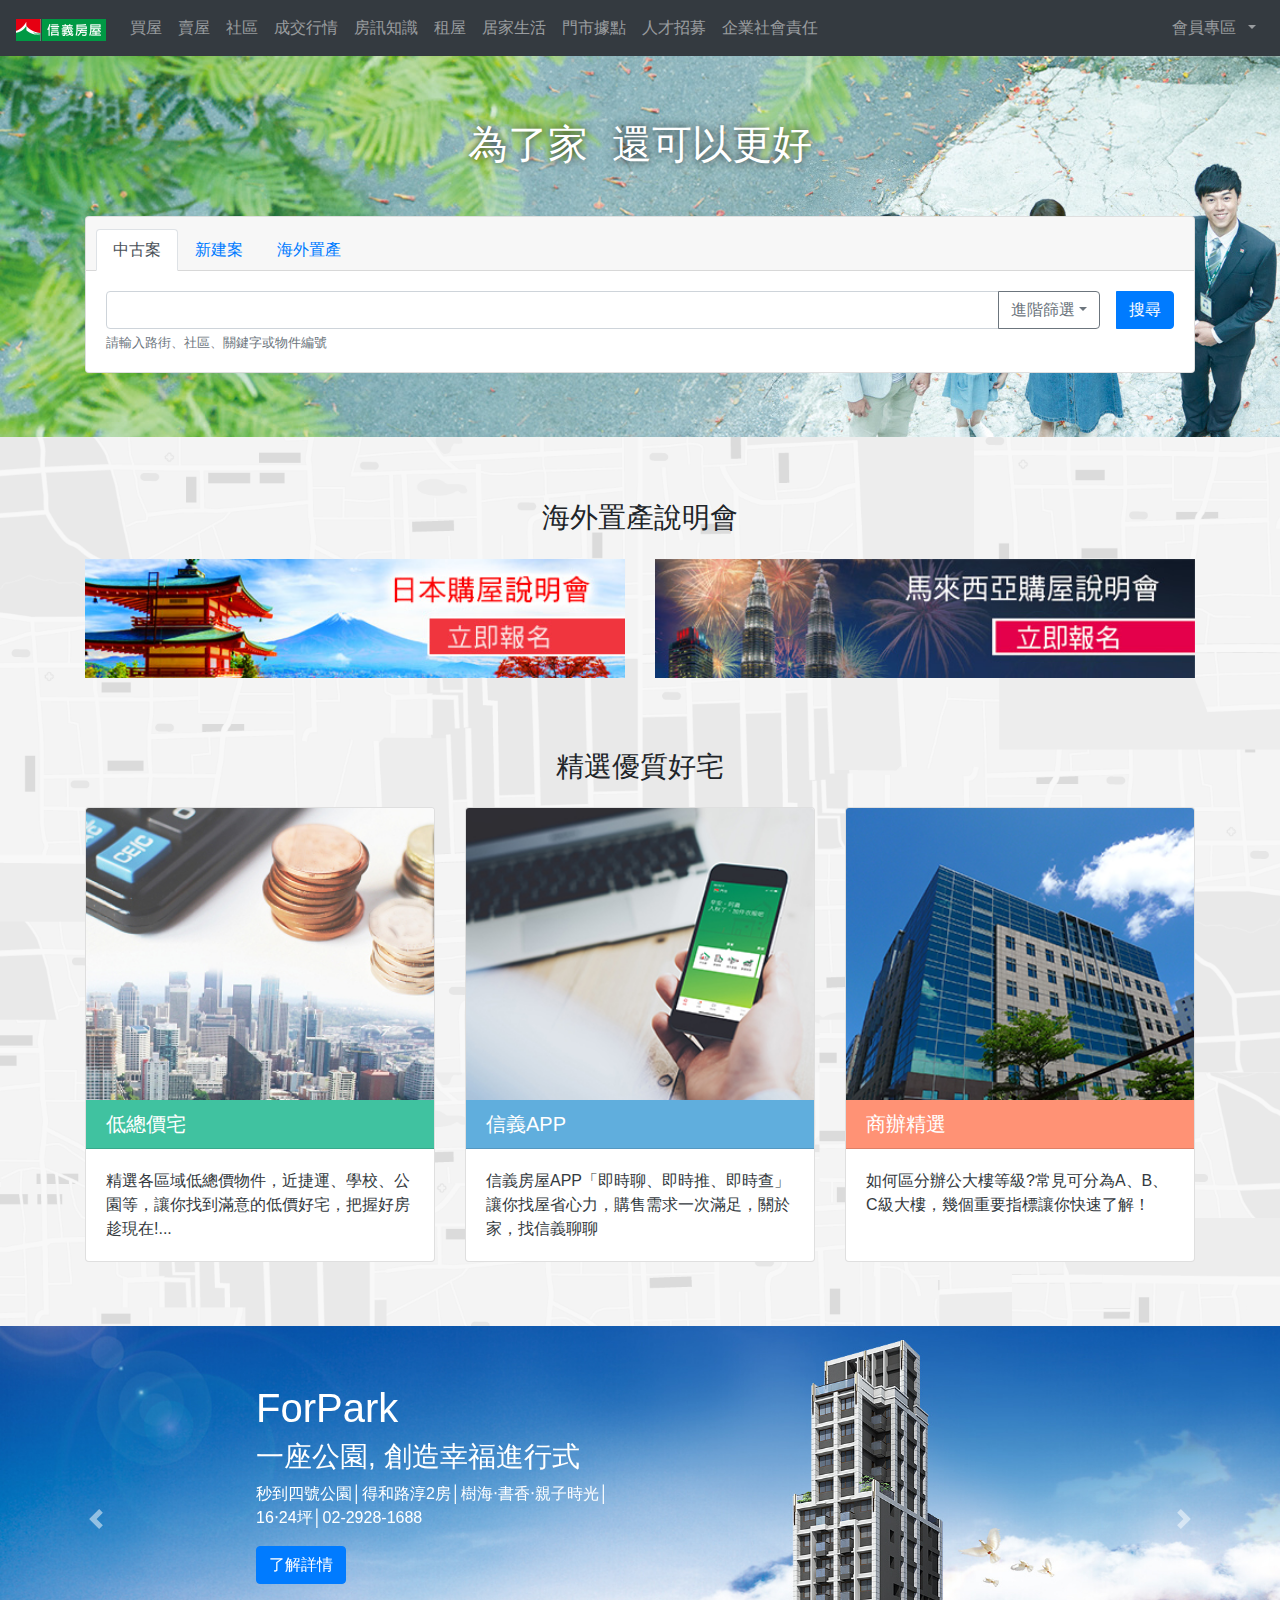
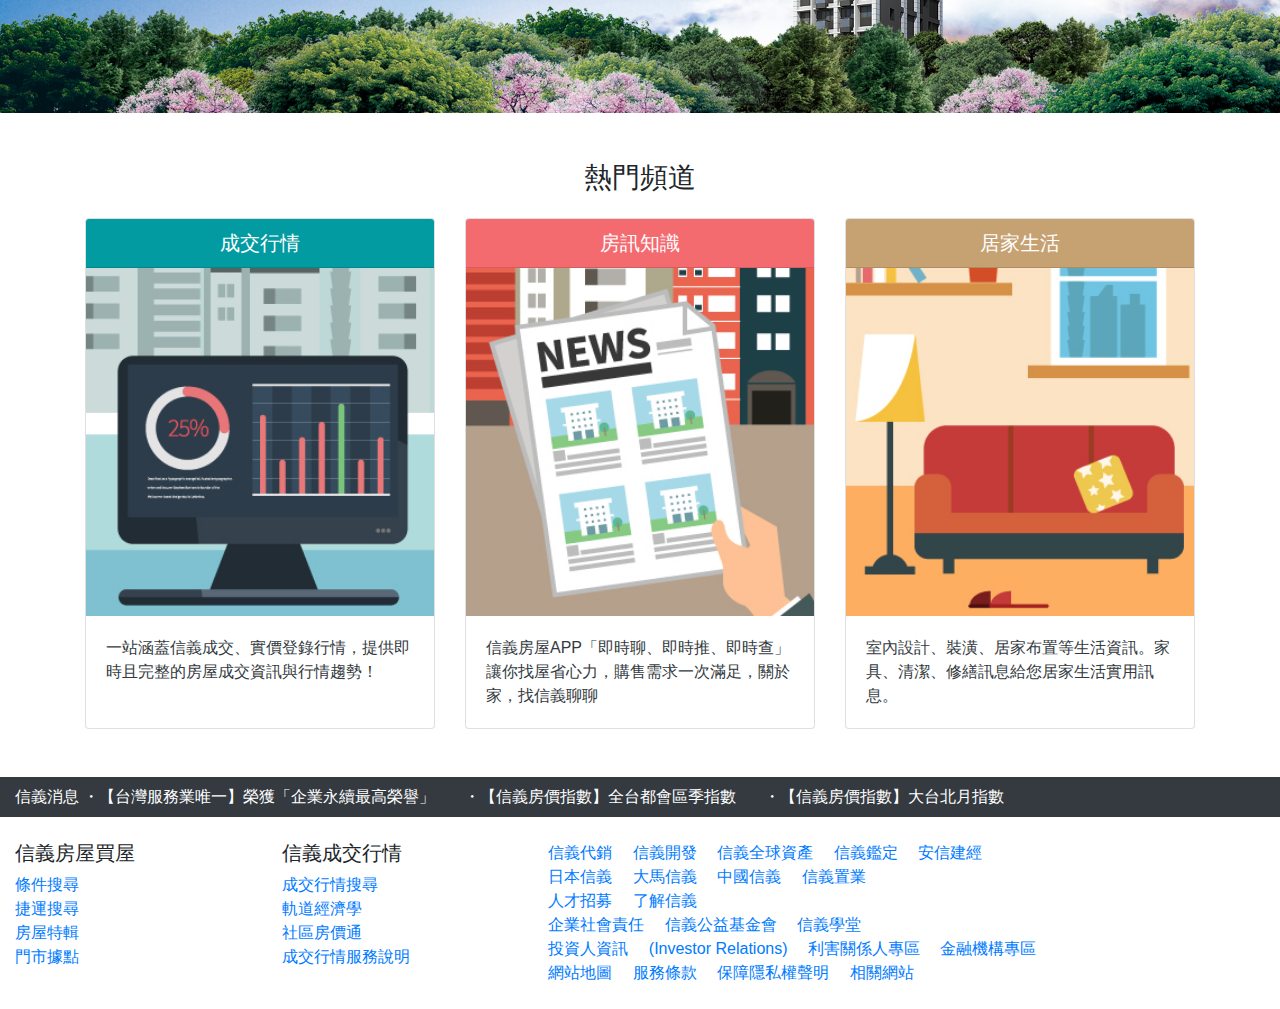
<file: index.html>
<!doctype html>
<html lang="zh-Hant-TW">

<head>
    <!-- Required meta tags -->
    <meta charset="utf-8">
    <meta name="viewport" content="width=device-width, initial-scale=1, shrink-to-fit=no">

    <!-- Bootstrap CSS -->
    <link rel="stylesheet" href="https://stackpath.bootstrapcdn.com/bootstrap/4.3.1/css/bootstrap.min.css"
        integrity="sha384-ggOyR0iXCbMQv3Xipma34MD+dH/1fQ784/j6cY/iJTQUOhcWr7x9JvoRxT2MZw1T" crossorigin="anonymous">
    <link rel="stylesheet" href="https://use.fontawesome.com/releases/v5.7.2/css/all.css"
        integrity="sha384-fnmOCqbTlWIlj8LyTjo7mOUStjsKC4pOpQbqyi7RrhN7udi9RwhKkMHpvLbHG9Sr" crossorigin="anonymous">
    <link rel="stylesheet" href="./styles/bootstrapstly.css" />
    <title>bootstrap實作</title>

</head>

<body>
    <nav class="navbar navbar-expand-lg navbar-dark bg-dark">
        <a class="navbar-brand" href="#"><img src="./images/logo.png" /></a>
        <button class="navbar-toggler" type="button" data-toggle="collapse" data-target="#navbarSupportedContent"
            aria-controls="navbarSupportedContent" aria-expanded="false" aria-label="Toggle navigation">
            <span class="navbar-toggler-icon"></span>
        </button>

        <div class="collapse navbar-collapse" id="navbarSupportedContent">
            <ul class="navbar-nav mr-auto">
                <li class="nav-item ">
                    <a class="nav-link" href="#">買屋</a>
                </li>
                <li class="nav-item">
                    <a class="nav-link " href="#">賣屋</a>
                </li>
                <li class="nav-item">
                    <a class="nav-link " href="#">社區</a>
                </li>
                <li class="nav-item">
                    <a class="nav-link " href="#">成交行情</a>
                </li>
                <li class="nav-item">
                    <a class="nav-link " href="#">房訊知識</a>
                </li>
                <li class="nav-item">
                    <a class="nav-link " href="#">租屋</a>
                </li>
                <li class="nav-item">
                    <a class="nav-link " href="#">居家生活</a>
                </li>
                <li class="nav-item">
                    <a class="nav-link " href="#">門市據點</a>
                </li>
                <li class="nav-item">
                    <a class="nav-link " href="#">人才招募</a>
                </li>
                <li class="nav-item">
                    <a class="nav-link " href="#">企業社會責任</a>
                </li>
            </ul>
            <span class="navbar-text">
                會員專區
            </span>
            <ul class="navbar-nav">
                <li class="nav-item dropdown">
                    <a class="nav-link dropdown-toggle" href="#" id="navbarDropdownMenuLink" role="button"
                        data-toggle="dropdown" aria-haspopup="true" aria-expanded="false">
                        <i class="fas fa-user"></i>
                    </a>
                    <div class="dropdown-menu dropdown-menu-right " aria-labelledby="navbarDropdownMenuLink">
                        <a class="dropdown-item" data-toggle="modal" data-target="#uesrmodal" href="#">登入/註冊</a>
                        <a class="dropdown-item" href="#">網路客服</a>
                    </div>
                </li>
            </ul>
        </div>
    </nav>
    <div class="jumbotron jumbotron-fluid mb-0" style="background:url('images/bg-header.jpg'); background-size: cover;">
        <div class="container">
            <h1 class="text-white text-center mb-5" style="text-shadow:rgba(0, 0, 0, .8) 0 0 8px;">
                <span class="d-inline-block mr-4">為了家</span><span class="d-inline-block">還可以更好</span></h1>
            <div class="card">
                <div class="card-header">
                    <ul class="nav nav-tabs card-header-tabs">
                        <li class="nav-item">
                            <a class="nav-link active" href="#">中古案</a>
                        </li>
                        <li class="nav-item">
                            <a class="nav-link" href="#">新建案</a>
                        </li>
                        <li class="nav-item">
                            <a class="nav-link" href="#">海外置產</a>
                        </li>
                    </ul>
                </div>
                <div class="card-body">
                    <div class="d-flex">
                        <div class="input-group">
                            <input type="text" class="form-control" aria-label="Text input with dropdown button">
                            <div class="input-group-append">
                                <button class="btn btn-outline-secondary dropdown-toggle" type="button"
                                    data-toggle="dropdown" aria-haspopup="true" aria-expanded="false">進階篩選</button>
                                <div class="dropdown-menu">
                                    <a class="dropdown-item" href="#">縣市</a>
                                    <a class="dropdown-item" href="#">行政區</a>
                                    <a class="dropdown-item" href="#">總價</a>
                                </div>
                                <button type="button" class="btn btn-primary ml-3">搜尋</button>
                            </div>
                        </div>
                    </div>
                    <small class="form-text text-muted">請輸入路街、社區、關鍵字或物件編號</small>
                </div>
            </div>
        </div>
    </div>
    <div class="jumbotron jumbotron-fluid mb-0" style="background:url('images/bg-map.png'); background-size: cover;">
        <div class="container">
            <h2 class="text-center mb-4 h3">海外置產說明會</h2>
            <div class="row">
                <div class="col-12 col-lg-6">
                    <img src="images/img-japan.jpg" class="w-100 mb-4" alt="" />
                </div>
                <div class="col-12 col-lg-6">
                    <img src="images/img-malaysia.jpg" class="w-100 mb-4" alt="" />
                </div>
            </div>
        </div>
        <div class="container">
            <h2 class="text-center  mt-5 mb-4 h3">精選優質好宅</h2>
            <div class="card-deck">
                <a href="#" class="card text-dark">
                    <img class="card-img-top" src="images/img-selected-1.jpg" alt="Card image cap">
                    <div class="card-header" style="background-color:#40C2A0;">
                        <h5 class="mb-0 text-white">低總價宅</h5>
                    </div>
                    <div class="card-body">
                        <p class="card-text">精選各區域低總價物件，近捷運、學校、公園等，讓你找到滿意的低價好宅，把握好房趁現在!...</p>
                    </div>
                </a>
                <a href="#" class="card text-dark">
                    <img class="card-img-top" src="images/img-selected-2.jpg" alt="Card image cap">
                    <div class="card-header" style="background-color:#60AEDD">
                        <h5 class="mb-0 text-white">信義APP</h5>
                    </div>
                    <div class="card-body">
                        <p class="card-text">信義房屋APP「即時聊、即時推、即時查」讓你找屋省心力，購售需求一次滿足，關於家，找信義聊聊
                        </p>
                    </div>
                </a>
                <a href="#" class="card text-dark">
                    <img class="card-img-top" src="images/img-selected-3.jpg" alt="Card image cap">
                    <div class="card-header" style="background-color:#FF9275">
                        <h5 class="mb-0 text-white">商辦精選</h5>
                    </div>
                    <div class="card-body">
                        <p class="card-text">如何區分辦公大樓等級?常見可分為A、B、C級大樓，幾個重要指標讓你快速了解！</p>
                    </div>
                </a>
            </div>
        </div>
    </div>
    <div id="house-carousel" class="carousel slide" data-ride="carousel">
        <div class="carousel-inner ">
            <div class="carousel-item active ">
                <img class="d-block w-100" src="images/img-carousel-1.jpg" alt="First slide">
                <div class="position-absolute text-white" style="top: 15%; left: 20%;">
                    <h1>ForPark</h1>
                    <h3 class="d-none d-lg-block">一座公園, 創造幸福進行式</h3>
                    <div class="d-none d-lg-block">秒到四號公園│得和路淳2房│樹海‧書香‧親子時光│</div>
                    <div class="d-none d-lg-block">16‧24坪│02-2928-1688</div>
                    <a href="#" class="btn btn-primary mt-3">了解詳情</a>
                </div>
            </div>
            <div class="carousel-item">
                <img class="d-block w-100" src="images/img-carousel-2.jpg" alt="Second slide">
                <div class="position-absolute text-white" style="top: 15%; right: 20%;">
                    <h1>誠果 禾樂</h1>
                    <h3 class="d-none d-lg-block">豪宅規格 只需好宅價格</h3>
                    <div class="d-none d-lg-block">板橋門牌，正對2座公園，用高品質打造物超所值的家！</div>
                    <div class="d-none d-lg-block">幸福建築1-3房 2955-5555</div>
                    <a href="#" class="btn btn-primary mt-3">了解詳情</a>
                </div>
            </div>
            <div class="carousel-item">
                <img class="d-block w-100" src="images/img-carousel-3.jpg" alt="Third slide">
                <div class="position-absolute text-white" style="top: 15%; right: 20%;">
                    <h1>永鼎富世居</h1>
                    <h3 class="d-none d-lg-block">1988萬起換4房</h3>
                    <div class="d-none d-lg-block">頂埔捷運站50米∣出站即到家</div>
                    <div class="d-none d-lg-block">27.6%超低公設∣2267-1808</div>
                    <a href="#" class="btn btn-primary mt-3">了解詳情</a>
                </div>
            </div>
        </div>
        <a class="carousel-control-prev" href="#house-carousel" role="button" data-slide="prev">
            <span class="carousel-control-prev-icon" aria-hidden="true"></span>
            <span class="sr-only">Previous</span>
        </a>
        <a class="carousel-control-next" href="#house-carousel" role="button" data-slide="next">
            <span class="carousel-control-next-icon" aria-hidden="true"></span>
            <span class="sr-only">Next</span>
        </a>
    </div>

    <div class="container">
        <h2 class="text-center  mt-5 mb-4 h3">熱門頻道</h2>
        <div class="card-deck">
            <a href="#" class="card text-dark">
                <div class="card-header" style="background-color:#029BA1;">
                    <h5 class="mb-0 text-white text-center">成交行情</h5>
                </div>
                <img class="w-100" src="images/img-hot-1.jpg" alt="Card image cap">

                <div class="card-body">
                    <p class="card-text">一站涵蓋信義成交、實價登錄行情，提供即時且完整的房屋成交資訊與行情趨勢！</p>
                </div>
            </a>
            <a href="#" class="card text-dark">
                <div class="card-header" style="background-color:#F36A6F">
                    <h5 class="mb-0 text-white text-center">房訊知識</h5>
                </div>
                <img class="w-100" src="images/img-hot-2.jpg" alt="Card image cap">

                <div class="card-body">
                    <p class="card-text">信義房屋APP「即時聊、即時推、即時查」讓你找屋省心力，購售需求一次滿足，關於家，找信義聊聊
                    </p>
                </div>
            </a>
            <a href="#" class="card text-dark">
                <div class="card-header" style="background-color:#C6A273">
                    <h5 class="mb-0 text-white text-center">居家生活</h5>
                </div>
                <img class="w-100" src="images/img-hot-3.jpg" alt="Card image cap">

                <div class="card-body">
                    <p class="card-text">室內設計、裝潢、居家布置等生活資訊。家具、清潔、修繕訊息給您居家生活實用訊息。</p>
                </div>
            </a>
        </div>
    </div>

    <div class="container-fluid bg-dark mt-5 py-2">
        <h3 class="d-inline-block h6 text-white mb-0">信義消息</h3>
        <ul class="news-list list-unstyled d-inline-block mb-0">
            <li class="d-inline-block mr-4"><a href="#" class="text-white">【台灣服務業唯一】榮獲「企業永續最高榮譽」</a></li>
            <li class="d-inline-block mr-4"><a href="#" class="text-white">【信義房價指數】全台都會區季指數</a></li>
            <li class="d-inline-block mr-4"><a href="#" class="text-white">【信義房價指數】大台北月指數</a></li>
        </ul>
    </div>
    <div class="container-fluid py-4">
        <div class="row">
            <div class="col-6 col-md">
                <h3 class="h5">信義房屋買屋</h3>
                <ul class="list-unstyled">
                    <li>
                        <a href="#">條件搜尋</a>
                    </li>
                    <li>
                        <a href="#">捷運搜尋</a>
                    </li>
                    <li>
                        <a href="#">房屋特輯</a>
                    </li>
                    <li>
                        <a href="#">門市據點</a>
                    </li>
                </ul>
            </div>
            <div class="col-6 col-md">
                <h3 class="h5">信義成交行情</h3>
                <ul class="list-unstyled">
                    <li>
                        <a href="#">成交行情搜尋</a>
                    </li>
                    <li>
                        <a href="#">軌道經濟學</a>
                    </li>
                    <li>
                        <a href="#">社區房價通</a>
                    </li>
                    <li>
                        <a href="#">成交行情服務說明</a>
                    </li>
                </ul>
            </div>
            <div class="col-12 col-md-7">
                <div>
                    <a href="#" class="mr-3 d-inline-block">信義代銷</a>
                    <a href="#" class="mr-3 d-inline-block">信義開發</a>
                    <a href="#" class="mr-3 d-inline-block">信義全球資產</a>
                    <a href="#" class="mr-3 d-inline-block">信義鑑定</a>
                    <a href="#" class="mr-3 d-inline-block">安信建經</a>
                </div>
                <div>
                    <a href="#" class="mr-3 d-inline-block">日本信義</a>
                    <a href="#" class="mr-3 d-inline-block">大馬信義</a>
                    <a href="#" class="mr-3 d-inline-block">中國信義</a>
                    <a href="#" class="mr-3 d-inline-block">信義置業</a>
                </div>
                <div>
                    <a href="#" class="mr-3 d-inline-block">人才招募</a>
                    <a href="#" class="mr-3 d-inline-block">了解信義</a>
                </div>
                <div>
                    <a href="#" class="mr-3 d-inline-block">企業社會責任</a>
                    <a href="#" class="mr-3 d-inline-block">信義公益基金會</a>
                    <a href="#" class="mr-3 d-inline-block">信義學堂</a>
                </div>
                <div>
                    <a href="#" class="mr-3 d-inline-block">投資人資訊</a>
                    <a href="#" class="mr-3 d-inline-block">(Investor Relations)</a>
                    <a href="#" class="mr-3 d-inline-block">利害關係人專區</a>
                    <a href="#" class="mr-3 d-inline-block">金融機構專區</a>
                </div>
                <div>
                    <a href="#" class="mr-3 d-inline-block">網站地圖</a>
                    <a href="#" class="mr-3 d-inline-block">服務條款</a>
                    <a href="#" class="mr-3 d-inline-block">保障隱私權聲明</a>
                    <a href="#" class="mr-3 d-inline-block">相關網站</a>
                </div>
            </div>
        </div>
    </div>

    <div class="modal fade" id="uesrmodal" tabindex="-1" role="dialog" aria-labelledby="exampleModalCenterTitle"
        aria-hidden="true">
        <div class="modal-dialog modal-dialog-centered" role="document">
            <div class="modal-content">
                <div class="modal-header">
                    <nav class="nav nav-pills nav-justified">
                        <ul class="nav nav-pills mb-1" id="pills-tab" role="tablist">
                            <li class="nav-item">
                                <a class="nav-link active" id="pills-home-tab" data-toggle="pill" href="#sign-in"
                                    role="tab" aria-controls="pills-home" aria-selected="true">登入</a>
                            </li>
                            <li class="nav-item">
                                <a class="nav-link" id="pills-profile-tab" data-toggle="pill" href="#sign-up"
                                    role="tab" aria-controls="pills-profile" aria-selected="false">註冊</a>
                            </li>
                        </ul>
                    </nav>
                    <button type="button" class="close" data-dismiss="modal" aria-label="Close">
                        <span aria-hidden="true">&times;</span>
                    </button>
                </div>
                <div class="modal-body">
                    <div class="tab-content" id="pills-tabContent">
                        <form class="tab-pane fade show active" id="sign-in" role="tabpanel"
                            aria-labelledby="pills-home-tab">
                            <div class="form-group">
                                <label for="exampleInputEmail1">Email</label>
                                <input type="email" class="form-control" id="exampleInputEmail1"
                                    aria-describedby="emailHelp" placeholder="請輸入email">
                            </div>
                            <div class="form-group mb-0">
                                <label for="exampleInputPassword1">密碼</label>
                                <input type="password" class="form-control" id="exampleInputPassword1"
                                    placeholder="請輸入密碼">
                                <small id="emailHelp" class="form-text text-muted">6~30個英數字元，分大小寫</small>
                            </div>
                            <div class="mb-4 mt-3">
                                <a href="#" class="mr-2">Email登入</a>│<a href="#" class="ml-2">忘記密碼</a>
                            </div>
                            <button type="submit" class="btn btn-success btn-block ">登入</button>
                        </form>
                        <form class="tab-pane fade" id="sign-up" role="tabpanel"
                            aria-labelledby="pills-profile-tab">
                            <div class="form-group">
                                <label for="exampleInputEmail1">Email</label>
                                <input type="email" class="form-control" id="exampleInputEmail1"
                                    aria-describedby="emailHelp" placeholder="請輸入email">
                            </div>
                            <div class="form-group mb-0">
                                <label for="exampleInputPassword1">密碼</label>
                                <input type="password" class="form-control" id="exampleInputPassword1"
                                    placeholder="請輸入密碼">
                                <small id="emailHelp" class="form-text text-muted">6~30個英數字元，分大小寫</small>
                            </div>
                            <div class="mt-2">
                                <label for="exampleInputPassword2" >再次輸入密碼</label>
                                <input type="password" class="form-control" id="exampleInputPassword2"
                                    placeholder="請再次輸入輸入密碼">
                            </div>
                            <div class="mt-3 mb-3">
                                <label for="user-name" >姓名</label>
                                <input type="text" class="form-control" id="user-name" placeholder="請輸入姓名">
                            </div>
                            <div class="form-group form-check">
                                <input type="checkbox" class="form-check-input" id="exampleCheck1">
                                <label class="form-check-label" for="exampleCheck1">我已閱讀並同意信義房屋網站的
                                    <a href="#">服務條款</a>與<a href="#">隱私權聲明</a>
                                </label>
                            </div>
                            <button type="submit" class="btn btn-success btn-block ">註冊</button>
                        </form>
                    </div>
                </div>
            </div>
        </div>
    </div>
    <!-- Optional JavaScript -->
    <!-- jQuery first, then Popper.js, then Bootstrap JS -->
    <script src="https://code.jquery.com/jquery-3.3.1.slim.min.js"
        integrity="sha384-q8i/X+965DzO0rT7abK41JStQIAqVgRVzpbzo5smXKp4YfRvH+8abtTE1Pi6jizo"
        crossorigin="anonymous"></script>
    <script src="https://cdnjs.cloudflare.com/ajax/libs/popper.js/1.14.7/umd/popper.min.js"
        integrity="sha384-UO2eT0CpHqdSJQ6hJty5KVphtPhzWj9WO1clHTMGa3JDZwrnQq4sF86dIHNDz0W1"
        crossorigin="anonymous"></script>
    <script src="https://stackpath.bootstrapcdn.com/bootstrap/4.3.1/js/bootstrap.min.js"
        integrity="sha384-JjSmVgyd0p3pXB1rRibZUAYoIIy6OrQ6VrjIEaFf/nJGzIxFDsf4x0xIM+B07jRM"
        crossorigin="anonymous"></script>
</body>

</html>
</file>
<file: styles/bootstrapstly.css>
@charset "UTF-8";
.btn {
  white-space: nowrap;
}

a.card:hover {
  text-decoration: none;
}

@media screen and (max-width: 560px) {
  #house-carousel h1 {
    font-size: 2rem;
  }
  #house-carousel .btn {
    margin-top: 0 !important;
  }
}

.news-list li::before {
  content: "・";
  color: #fff;
}
/*# sourceMappingURL=bootstrapstly.css.map */
</file>
